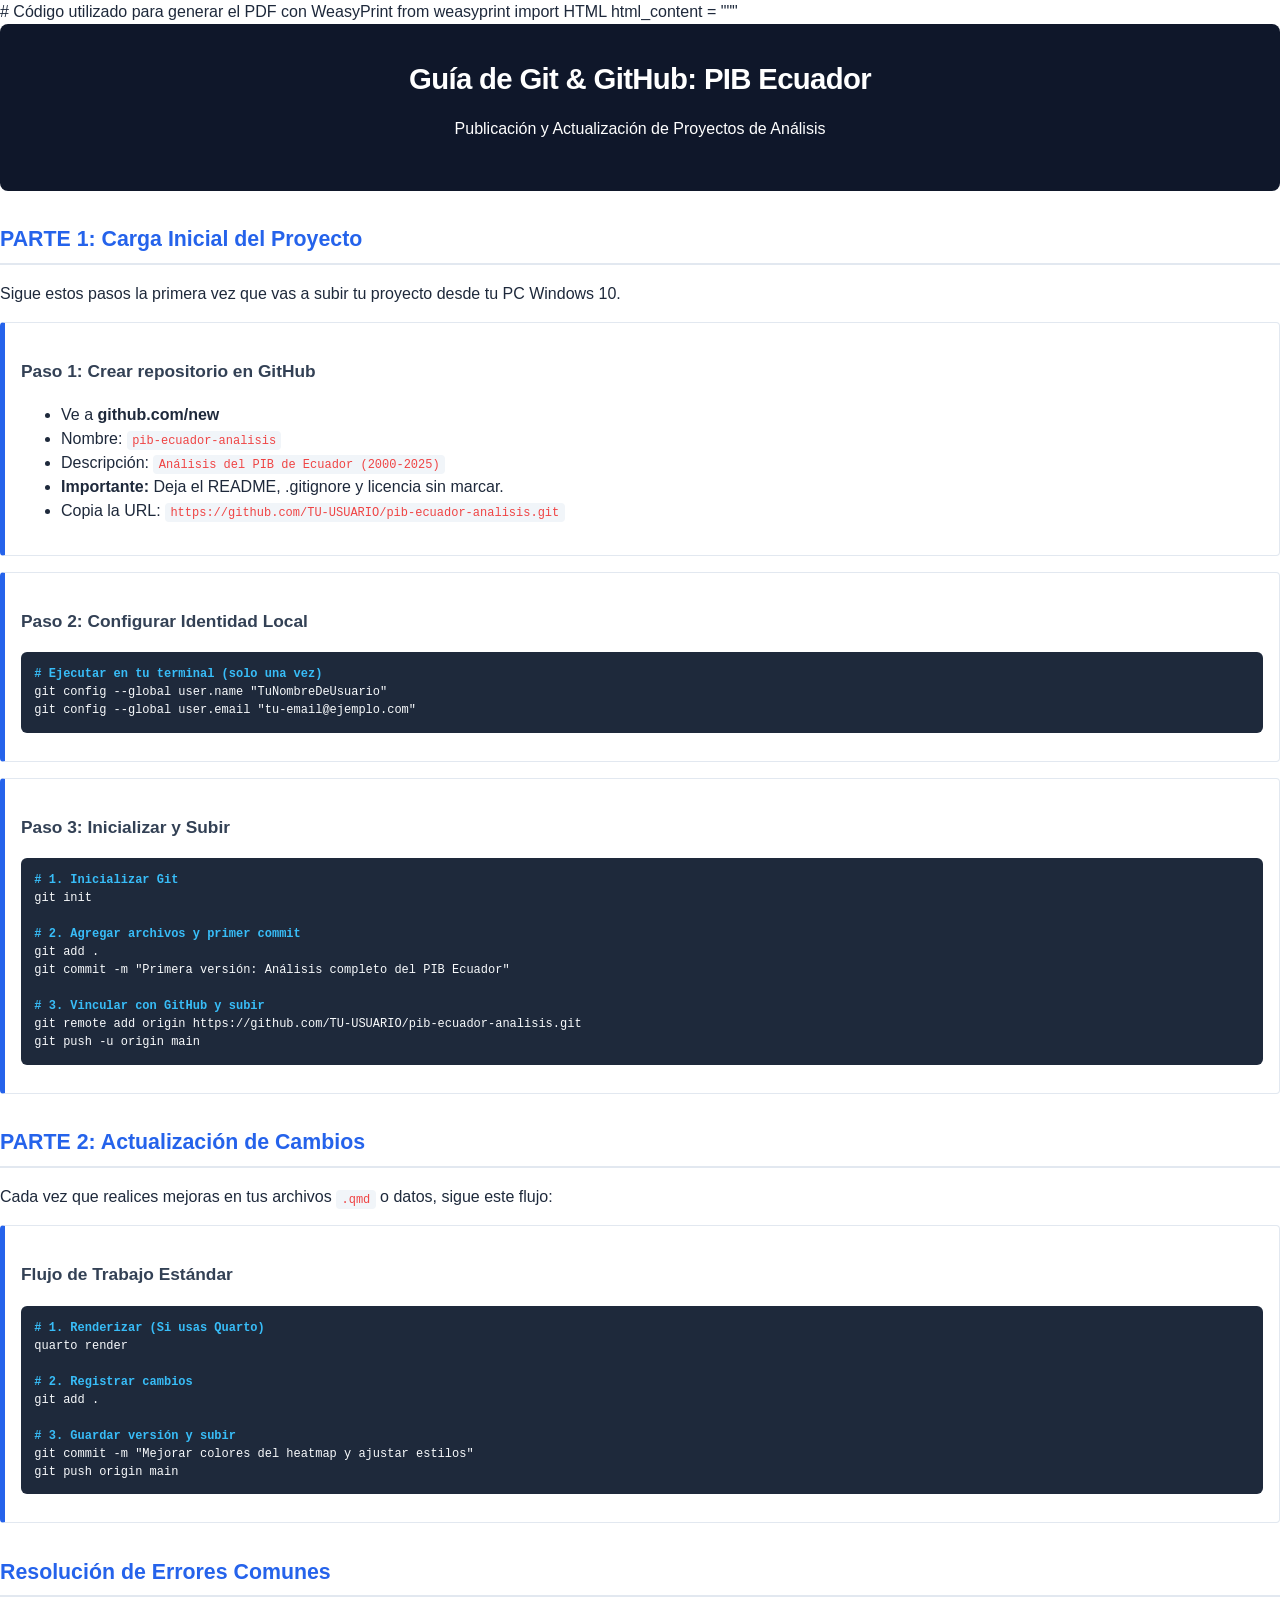
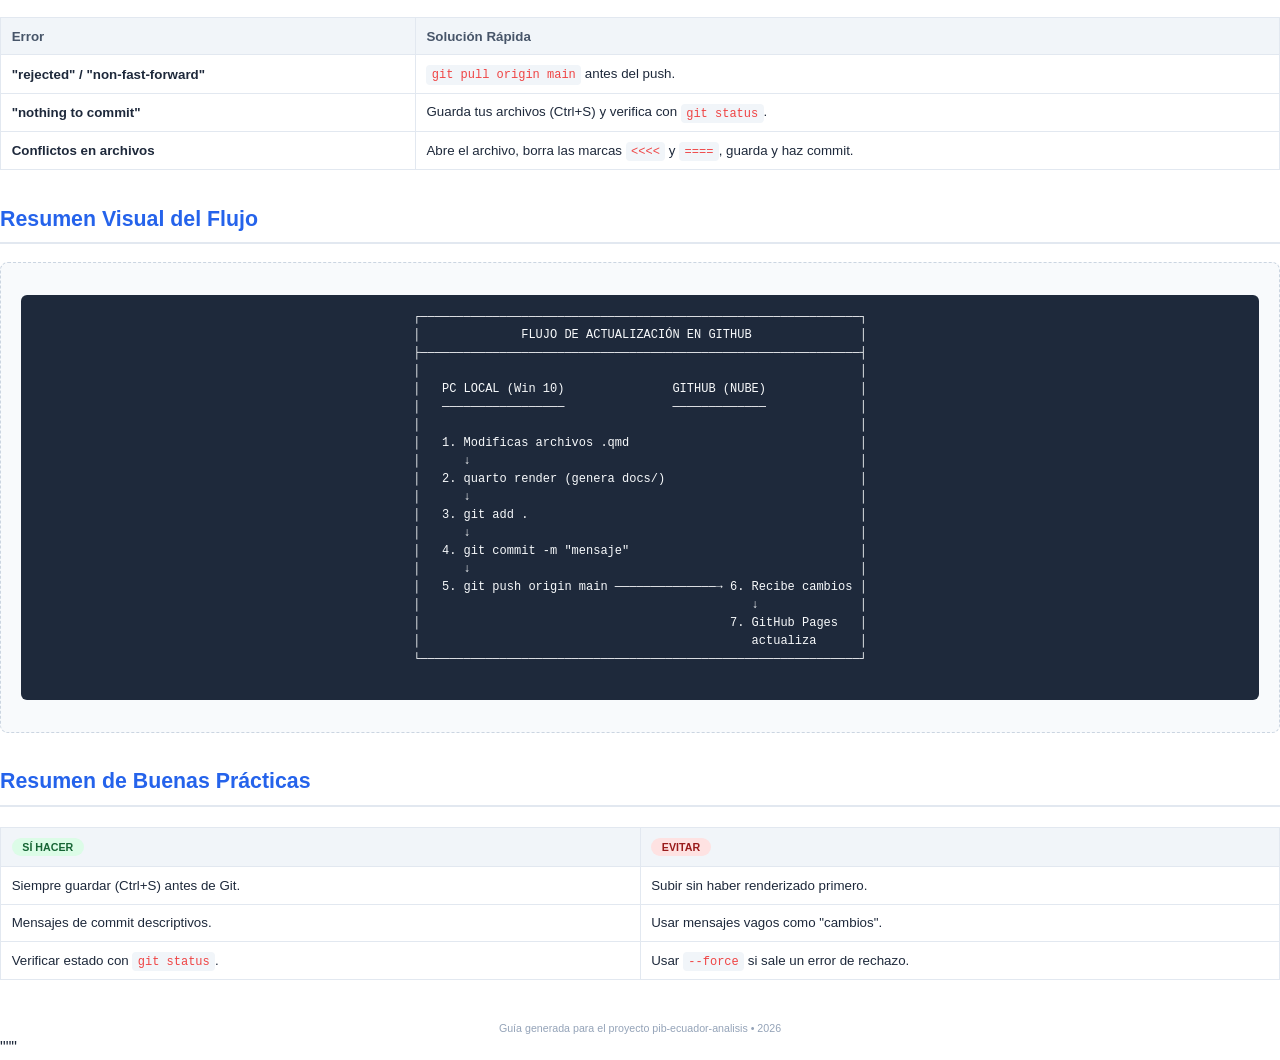
<file: Nuevo documento de texto.html>
# Código utilizado para generar el PDF con WeasyPrint
from weasyprint import HTML

html_content = """
<!DOCTYPE html>
<html lang="es">
<head>
    <meta charset="UTF-8">
    <style>
        @page {
            size: A4;
            margin: 15mm;
            background-color: #f8fafc;
        }
        body {
            font-family: 'Segoe UI', Roboto, Helvetica, Arial, sans-serif;
            color: #1e293b;
            line-height: 1.5;
            margin: 0;
            padding: 0;
        }
        .header {
            background-color: #0f172a;
            color: white;
            padding: 25pt;
            border-radius: 8px;
            margin-bottom: 20pt;
            text-align: center;
        }
        h1 { margin: 0; font-size: 22pt; letter-spacing: -0.5pt; }
        h2 { 
            color: #2563eb; 
            border-bottom: 2px solid #e2e8f0; 
            padding-bottom: 5pt; 
            margin-top: 25pt;
            font-size: 16pt;
        }
        h3 { color: #334155; font-size: 13pt; margin-top: 15pt; }
        .step-box {
            background: white;
            border: 1px solid #e2e8f0;
            border-left: 5px solid #2563eb;
            padding: 12pt;
            margin-bottom: 12pt;
            border-radius: 4px;
        }
        code {
            background-color: #f1f5f9;
            color: #ef4444;
            padding: 2pt 4pt;
            border-radius: 4px;
            font-family: 'Cascadia Code', 'Courier New', monospace;
            font-size: 9pt;
        }
        pre {
            background-color: #1e293b;
            color: #f8fafc;
            padding: 10pt;
            border-radius: 6px;
            font-size: 9pt;
            overflow: hidden;
            white-space: pre-wrap;
        }
        .highlight { color: #38bdf8; font-weight: bold; }
        table {
            width: 100%;
            border-collapse: collapse;
            margin: 15pt 0;
            background: white;
        }
        th, td {
            border: 1px solid #e2e8f0;
            padding: 8pt;
            text-align: left;
            font-size: 10pt;
        }
        th { background-color: #f1f5f9; color: #475569; }
        .badge {
            display: inline-block;
            padding: 2pt 8pt;
            border-radius: 12pt;
            font-size: 8pt;
            font-weight: bold;
            text-transform: uppercase;
        }
        .badge-success { background: #dcfce7; color: #166534; }
        .badge-error { background: #fee2e2; color: #991b1b; }
        .diagram {
            background: #f8fafc;
            border: 1px dashed #cbd5e1;
            padding: 15pt;
            font-family: monospace;
            font-size: 9pt;
            text-align: center;
            border-radius: 8px;
        }
    </style>
</head>
<body>
    <div class="header">
        <h1>Guía de Git & GitHub: PIB Ecuador</h1>
        <p>Publicación y Actualización de Proyectos de Análisis</p>
    </div>

    <h2>PARTE 1: Carga Inicial del Proyecto</h2>
    <p>Sigue estos pasos la primera vez que vas a subir tu proyecto desde tu PC Windows 10.</p>

    <div class="step-box">
        <h3>Paso 1: Crear repositorio en GitHub</h3>
        <ul>
            <li>Ve a <strong>github.com/new</strong></li>
            <li>Nombre: <code>pib-ecuador-analisis</code></li>
            <li>Descripción: <code>Análisis del PIB de Ecuador (2000-2025)</code></li>
            <li><strong>Importante:</strong> Deja el README, .gitignore y licencia sin marcar.</li>
            <li>Copia la URL: <code>https://github.com/TU-USUARIO/pib-ecuador-analisis.git</code></li>
        </ul>
    </div>

    <div class="step-box">
        <h3>Paso 2: Configurar Identidad Local</h3>
        <pre><span class="highlight"># Ejecutar en tu terminal (solo una vez)</span>
git config --global user.name "TuNombreDeUsuario"
git config --global user.email "tu-email@ejemplo.com"</pre>
    </div>

    <div class="step-box">
        <h3>Paso 3: Inicializar y Subir</h3>
        <pre><span class="highlight"># 1. Inicializar Git</span>
git init

<span class="highlight"># 2. Agregar archivos y primer commit</span>
git add .
git commit -m "Primera versión: Análisis completo del PIB Ecuador"

<span class="highlight"># 3. Vincular con GitHub y subir</span>
git remote add origin https://github.com/TU-USUARIO/pib-ecuador-analisis.git
git push -u origin main</pre>
    </div>

    <h2>PARTE 2: Actualización de Cambios</h2>
    <p>Cada vez que realices mejoras en tus archivos <code>.qmd</code> o datos, sigue este flujo:</p>

    <div class="step-box">
        <h3>Flujo de Trabajo Estándar</h3>
        <pre><span class="highlight"># 1. Renderizar (Si usas Quarto)</span>
quarto render

<span class="highlight"># 2. Registrar cambios</span>
git add .

<span class="highlight"># 3. Guardar versión y subir</span>
git commit -m "Mejorar colores del heatmap y ajustar estilos"
git push origin main</pre>
    </div>

    <h2>Resolución de Errores Comunes</h2>
    <table>
        <thead>
            <tr>
                <th>Error</th>
                <th>Solución Rápida</th>
            </tr>
        </thead>
        <tbody>
            <tr>
                <td><strong>"rejected" / "non-fast-forward"</strong></td>
                <td><code>git pull origin main</code> antes del push.</td>
            </tr>
            <tr>
                <td><strong>"nothing to commit"</strong></td>
                <td>Guarda tus archivos (Ctrl+S) y verifica con <code>git status</code>.</td>
            </tr>
            <tr>
                <td><strong>Conflictos en archivos</strong></td>
                <td>Abre el archivo, borra las marcas <code><<<<</code> y <code>====</code>, guarda y haz commit.</td>
            </tr>
        </tbody>
    </table>

    <div style="page-break-before: always;"></div>

    <h2>Resumen Visual del Flujo</h2>
    <div class="diagram">
        <pre>
┌─────────────────────────────────────────────────────────────┐
│              FLUJO DE ACTUALIZACIÓN EN GITHUB               │
├─────────────────────────────────────────────────────────────┤
│                                                             │
│   PC LOCAL (Win 10)               GITHUB (NUBE)             │
│   ─────────────────               ─────────────             │
│                                                             │
│   1. Modificas archivos .qmd                                │
│      ↓                                                      │
│   2. quarto render (genera docs/)                           │
│      ↓                                                      │
│   3. git add .                                              │
│      ↓                                                      │
│   4. git commit -m "mensaje"                                │
│      ↓                                                      │
│   5. git push origin main ──────────────→ 6. Recibe cambios │
│                                              ↓              │
│                                           7. GitHub Pages   │
│                                              actualiza      │
└─────────────────────────────────────────────────────────────┘
        </pre>
    </div>

    <h2>Resumen de Buenas Prácticas</h2>
    <table>
        <tr>
            <th width="50%"><span class="badge badge-success">SÍ HACER</span></th>
            <th width="50%"><span class="badge badge-error">EVITAR</span></th>
        </tr>
        <tr>
            <td>Siempre guardar (Ctrl+S) antes de Git.</td>
            <td>Subir sin haber renderizado primero.</td>
        </tr>
        <tr>
            <td>Mensajes de commit descriptivos.</td>
            <td>Usar mensajes vagos como "cambios".</td>
        </tr>
        <tr>
            <td>Verificar estado con <code>git status</code>.</td>
            <td>Usar <code>--force</code> si sale un error de rechazo.</td>
        </tr>
    </table>

    <footer style="margin-top: 30pt; text-align: center; color: #94a3b8; font-size: 8pt;">
        Guía generada para el proyecto pib-ecuador-analisis • 2026
    </footer>
</body>
</html>
"""
</file>
